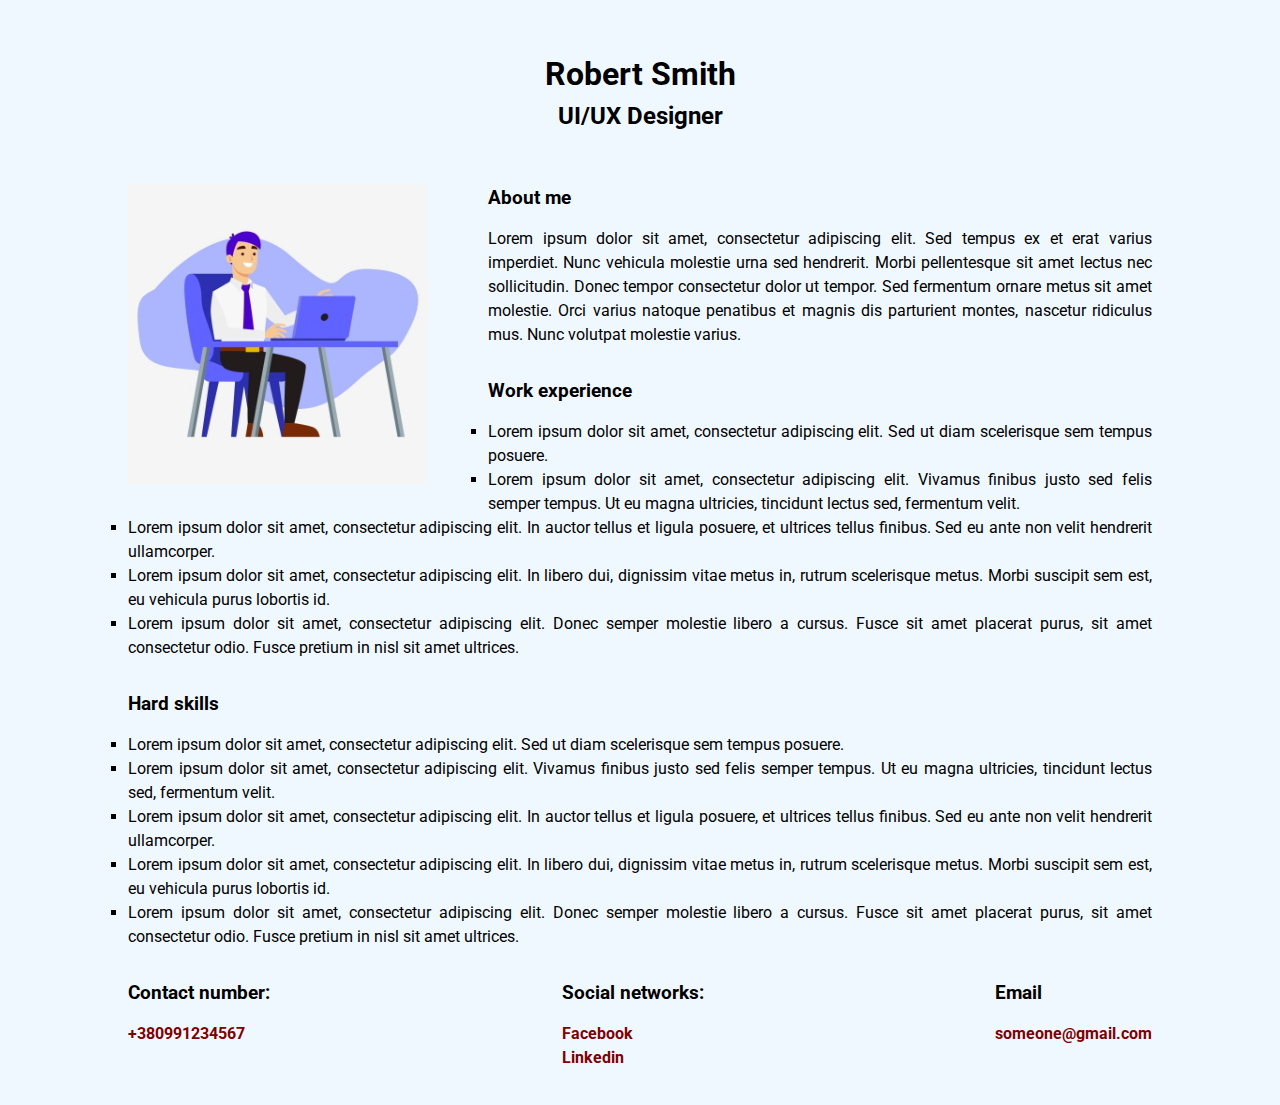
<file: dz_1/index.html>
<!DOCTYPE html>
<html lang="en">
<head>
    <meta charset="UTF-8">
    <title>Resume</title>
    <link href="https://fonts.googleapis.com/css2?family=Roboto:wght@400;500;700;900&display=swap" rel="stylesheet">
    <link href="css/style.css" rel="stylesheet">
</head>
<body>
    <header>
        <div class="wrapper">
            <div class="title">
                <h1>Robert Smith</h1>
                <h2>UI/UX Designer</h2> 
            </div>                  
        </div>  
    </header>
    <main>
        <div class="wrapper">
            <div class="photo">
                <img src="img/my_photo.jpg" alt="My photo">
            </div>
            <div class="mainContent">
                <section>
                    <h3>About me</h3>
                    <p>
                        Lorem ipsum dolor sit amet, consectetur adipiscing elit. Sed tempus ex et erat varius imperdiet. 
                        Nunc vehicula molestie urna sed hendrerit. Morbi pellentesque sit amet lectus nec sollicitudin. 
                        Donec tempor consectetur dolor ut tempor. Sed fermentum ornare metus sit amet molestie. 
                        Orci varius natoque penatibus et magnis dis parturient montes, nascetur ridiculus mus. 
                        Nunc volutpat molestie varius.
                    </p>
                </section>
                <section>
                    <h3>Work experience</h3>                    
                    <ul>
                        <li>
                            Lorem ipsum dolor sit amet, consectetur adipiscing elit. 
                            Sed ut diam scelerisque sem tempus posuere. 
                        </li>
                        <li>
                            Lorem ipsum dolor sit amet, consectetur adipiscing elit. 
                            Vivamus finibus justo sed felis semper tempus. Ut eu magna ultricies, 
                            tincidunt lectus sed, fermentum velit.
                        </li>
                        <li>
                            Lorem ipsum dolor sit amet, consectetur adipiscing elit. 
                            In auctor tellus et ligula posuere, et ultrices tellus finibus. 
                            Sed eu ante non velit hendrerit ullamcorper.      
                        </li>
                        <li>
                            Lorem ipsum dolor sit amet, consectetur adipiscing elit. 
                            In libero dui, dignissim vitae metus in, rutrum scelerisque metus. 
                            Morbi suscipit sem est, eu vehicula purus lobortis id. 
                        </li>
                        <li>
                            Lorem ipsum dolor sit amet, consectetur adipiscing elit. 
                            Donec semper molestie libero a cursus. Fusce sit amet placerat purus, 
                            sit amet consectetur odio. Fusce pretium in nisl sit amet ultrices. 
                        </li>
                    </ul>
                </section>
                <section>
                    <h3>Hard skills</h3>
                    <ul>
                        <li>
                            Lorem ipsum dolor sit amet, consectetur adipiscing elit. 
                            Sed ut diam scelerisque sem tempus posuere. 
                        </li>
                        <li>
                            Lorem ipsum dolor sit amet, consectetur adipiscing elit. 
                            Vivamus finibus justo sed felis semper tempus. Ut eu magna ultricies, 
                            tincidunt lectus sed, fermentum velit.
                        </li>
                        <li>
                            Lorem ipsum dolor sit amet, consectetur adipiscing elit. 
                            In auctor tellus et ligula posuere, et ultrices tellus finibus. 
                            Sed eu ante non velit hendrerit ullamcorper.      
                        </li>
                        <li>
                            Lorem ipsum dolor sit amet, consectetur adipiscing elit. 
                            In libero dui, dignissim vitae metus in, rutrum scelerisque metus. 
                            Morbi suscipit sem est, eu vehicula purus lobortis id. 
                        </li>
                        <li>
                            Lorem ipsum dolor sit amet, consectetur adipiscing elit. 
                            Donec semper molestie libero a cursus. Fusce sit amet placerat purus, 
                            sit amet consectetur odio. Fusce pretium in nisl sit amet ultrices. 
                        </li>
                    </ul>       
                </section>               
            </div>
        </div>
    </main>
    <footer>
        <div class="wrapper">
            <div class="contacts">
                <div>
                    <h3>Contact number:</h3>
                    <a href="tel:+380991234567">+380991234567</a>               
                </div>
                <div>
                    <h3>Social networks:</h3>
                    <div>
                        <a href="https://www.facebook.com/">Facebook</a>
                    </div>    
                    <div>
                        <a href="https://www.linkedin.com/">Linkedin</a>    
                    </div>                                     
                </div>
                <div>
                    <h3>Email</h3>
                    <a href="mailto:someone@gmail.com">someone@gmail.com</a>
                </div>
            </div>          
        </div>
    </footer>    
</body>
</html>
</file>
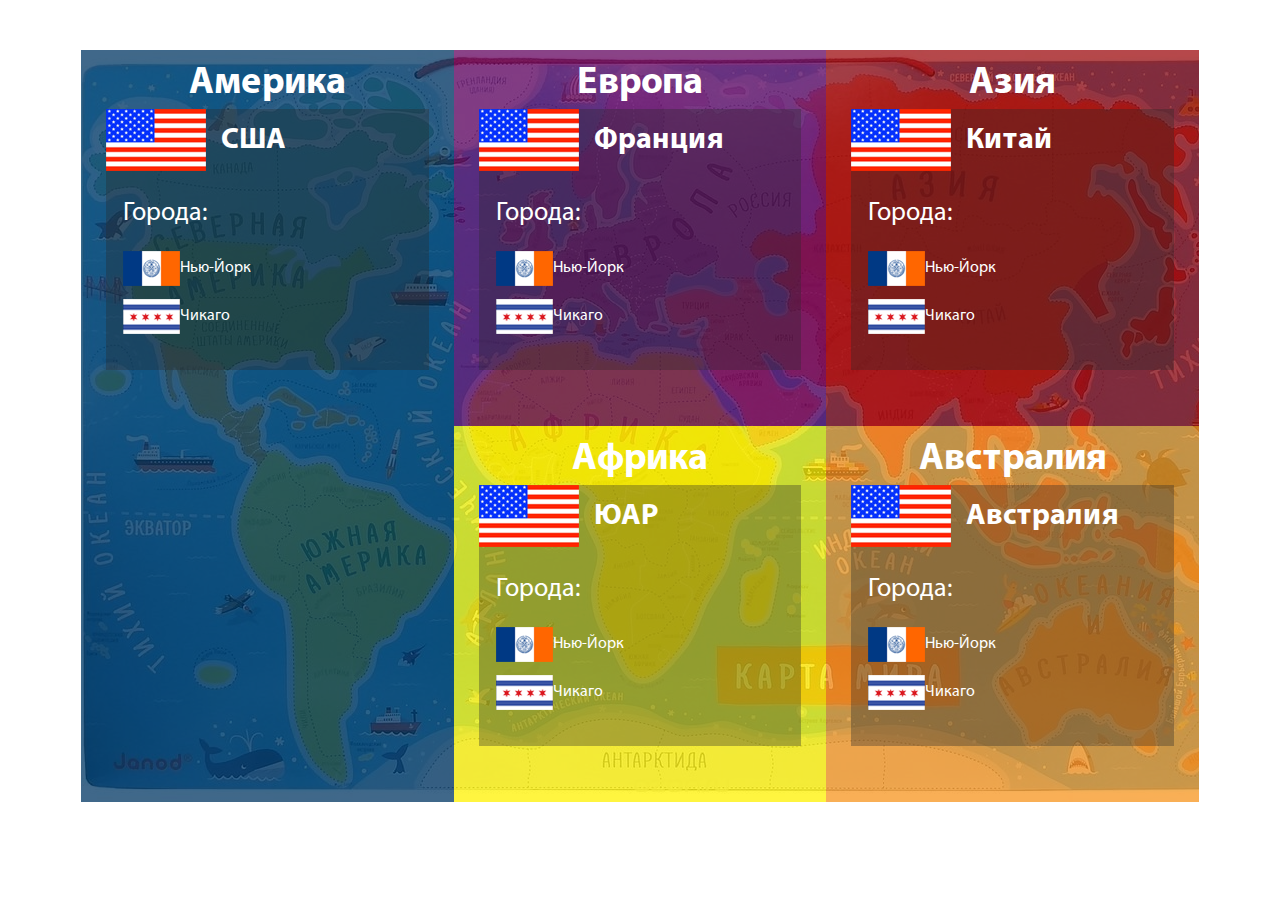
<file: dz_4/index.html>
<!DOCTYPE html>
<html lang="ru">
<head>
    <meta charset="UTF-8">
    <meta http-equiv="X-UA-Compatible" content="IE=edge">
    <meta name="viewport" content="width=device-width, initial-scale=1.0">
    <title>World map</title>
    <link rel="stylesheet" href="fomts/fonts.css">
    <link rel="stylesheet" href="css/style.css">
</head>
<body>
    <div class="wrapper">
        <div class="map-block">
            <div class="continent continent--blue continent-box">
                <h2 class="continent__name title">Америка</h2>
                <div class="country">
                    <div class="country__infobox">
                        <div class="country__flag">
                            <img src="img/flag.png" alt="flag">
                        </div>                            
                        <p class="country__name title">США</p>
                    </div>
                    <div class="cities">
                        <p class="cities__title">Города:</p>
                        <div class="cities__holder">
                            <div class="city city-box">
                                <div class="city__flag">
                                    <img src="img/city_flag_NY.png" alt="flag">
                                </div>
                                <p class="city__name">Нью-Йорк</p>                                
                            </div>
                            <div class="city city-box">
                                <div class="city__flag">
                                    <img src="img/city_flag_CH.png" alt="flag">
                                </div>
                                <p class="city__name">Чикаго</p>
                            </div>
                        </div>
                    </div>    
                </div>
            </div>
            <div class="continent continent--purple continent-box">
                <h2 class="continent__name title">Европа</h2>
                <div class="country">
                    <div class="country__infobox">
                        <div class="country__flag">
                            <img src="img/flag.png" alt="flag">
                        </div>                            
                        <p class="country__name title">Франция</p>
                    </div>
                    <div class="cities">
                        <p class="cities__title">Города:</p>
                        <div class="cities__holder">
                            <div class="city city-box">
                                <div class="city__flag">
                                    <img src="img/city_flag_NY.png" alt="flag">
                                </div>
                                <p class="city__name">Нью-Йорк</p>                                
                            </div>
                            <div class="city city-box">
                                <div class="city__flag">
                                    <img src="img/city_flag_CH.png" alt="flag">
                                </div>
                                <p class="city__name">Чикаго</p>
                            </div>
                        </div>
                    </div>    
                </div>
            </div>
            <div class="continent continent--red continent-box">
                <h2 class="continent__name title">Азия</h2>
                <div class="country">
                    <div class="country__infobox">
                        <div class="country__flag">
                            <img src="img/flag.png" alt="flag">
                        </div>                            
                        <p class="country__name title">Китай</p>
                    </div>
                    <div class="cities">
                        <p class="cities__title">Города:</p>
                        <div class="cities__holder">
                            <div class="city city-box">
                                <div class="city__flag">
                                    <img src="img/city_flag_NY.png" alt="flag">
                                </div>
                                <p class="city__name">Нью-Йорк</p>                                
                            </div>
                            <div class="city city-box">
                                <div class="city__flag">
                                    <img src="img/city_flag_CH.png" alt="flag">
                                </div>
                                <p class="city__name">Чикаго</p>
                            </div>
                        </div>
                    </div>    
                </div>
            </div>
            <div class="continent continent--yellow continent-box">
                <h2 class="continent__name title">Африка</h2>
                <div class="country">
                    <div class="country__infobox">
                        <div class="country__flag">
                            <img src="img/flag.png" alt="flag">
                        </div>                            
                        <p class="country__name title">ЮАР</p>
                    </div>
                    <div class="cities">
                        <p class="cities__title">Города:</p>
                        <div class="cities__holder">
                            <div class="city city-box">
                                <div class="city__flag">
                                    <img src="img/city_flag_NY.png" alt="flag">
                                </div>
                                <p class="city__name">Нью-Йорк</p>                                
                            </div>
                            <div class="city city-box">
                                <div class="city__flag">
                                    <img src="img/city_flag_CH.png" alt="flag">
                                </div>
                                <p class="city__name">Чикаго</p>
                            </div>
                        </div>
                    </div>    
                </div>
            </div> 
            <div class="continent continent--orange continent-box">
                <h2 class="continent__name title">Австралия</h2>
                <div class="country">
                    <div class="country__infobox">
                        <div class="country__flag">
                            <img src="img/flag.png" alt="flag">
                        </div>                            
                        <p class="country__name title">Австралия</p>
                    </div>
                    <div class="cities">
                        <p class="cities__title">Города:</p>
                        <div class="cities__holder">
                            <div class="city city-box">
                                <div class="city__flag">
                                    <img src="img/city_flag_NY.png" alt="flag">
                                </div>
                                <p class="city__name">Нью-Йорк</p>                                
                            </div>
                            <div class="city city-box">
                                <div class="city__flag">
                                    <img src="img/city_flag_CH.png" alt="flag">
                                </div>
                                <p class="city__name">Чикаго</p>
                            </div>
                        </div>
                    </div>    
                </div>
            </div>                   
        </div>
    </div>
</body>
</html>
</file>
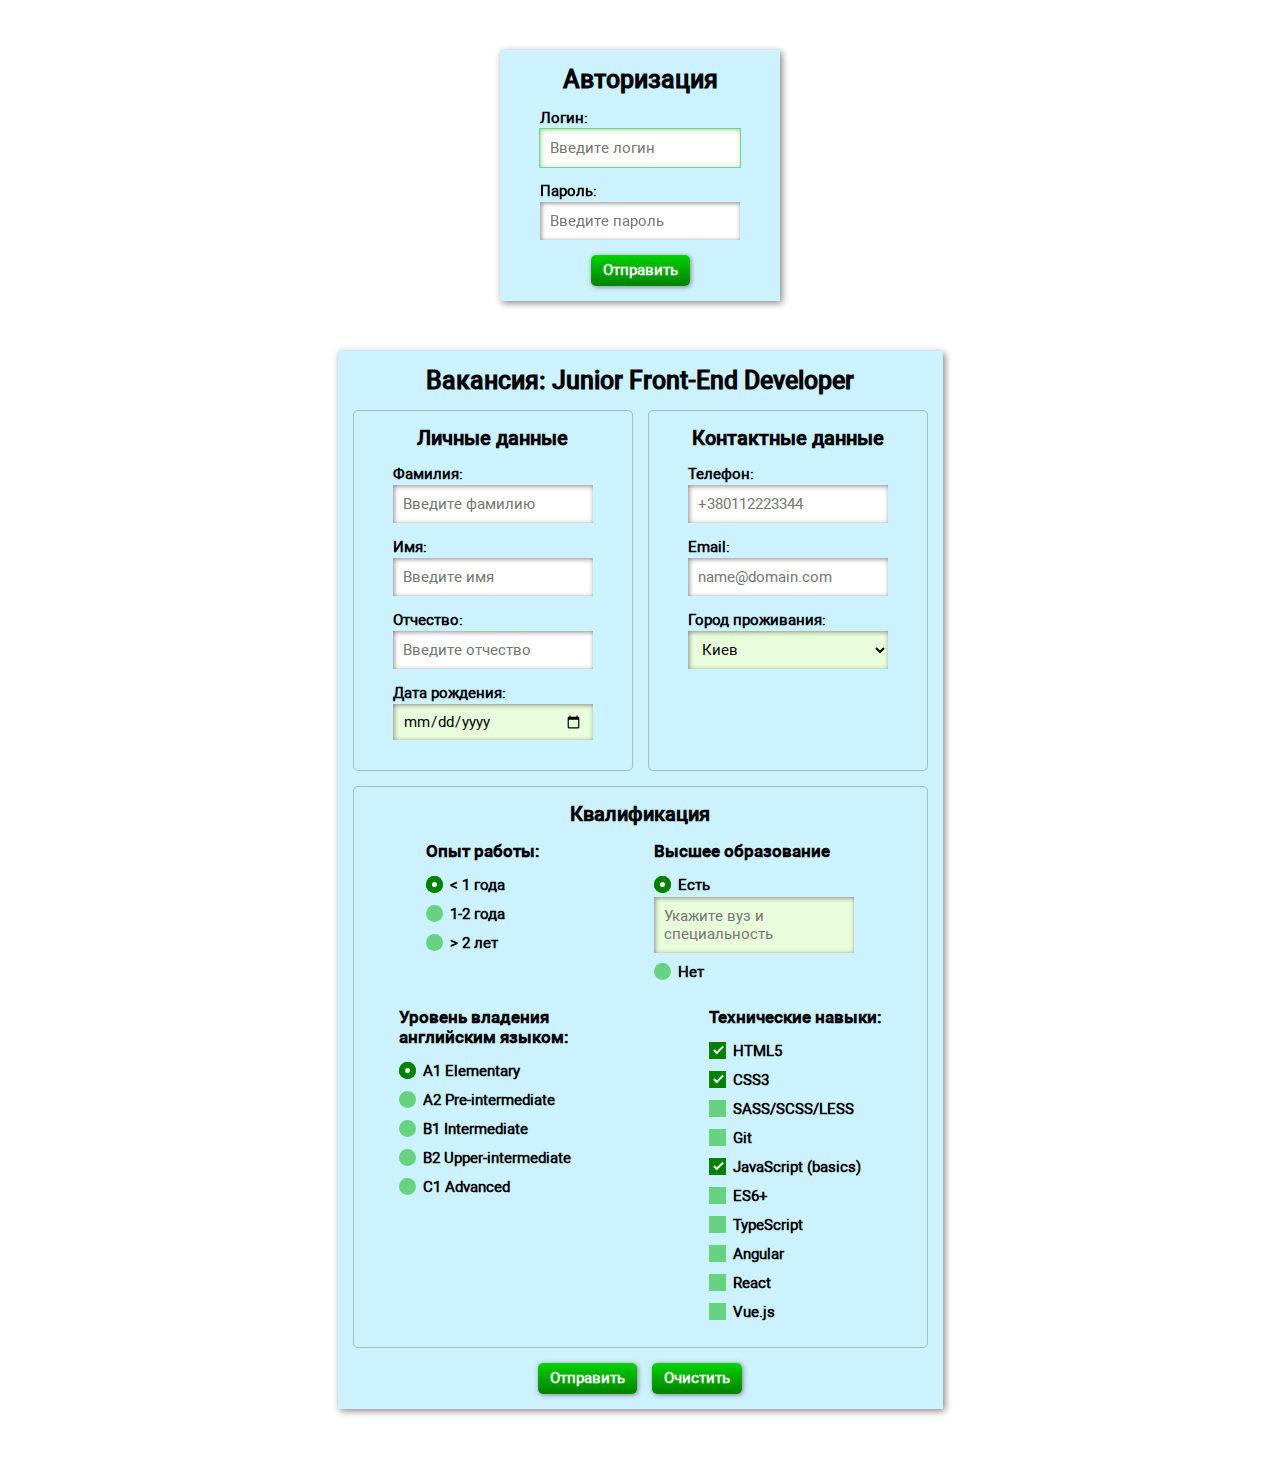
<file: dz_7/index.html>
<!DOCTYPE html>
<html lang="ru">

<head>
    <meta charset="UTF-8">
    <meta http-equiv="X-UA-Compatible" content="IE=edge">
    <meta name="viewport" content="width=device-width, initial-scale=1.0">
    <title>Form</title>
    <link rel="stylesheet" href="css/style.css">
</head>

<body>
    <div class="wrapper">
        <form class="form form--auth" action="#" method="POST">
            <h2 class="form__title form__title--big">Авторизация</h2>
            <div class="form__input">
                <label class="input-text">
                    <span class="input-text__name">Логин:</span>
                    <input class="input-text__data" type="text" name="login" placeholder="Введите логин" 
                        minlength="4" maxlength="10" autofocus required>
                </label>
            </div>
            <div class="form__input">
                <label class="input-text">
                    <span class="input-text__name">Пароль:</span>
                    <input class="input-text__data" type="password" name="user_pass" placeholder="Введите пароль"
                        minlength="6" maxlength="15" required>
                </label>
            </div>
            <div class="form__button">
                <button class="btn" type="submit">Отправить</button>
            </div>
        </form>
        <form class="form form--vacancy" action="#" method="POST">
            <h2 class="form__title form__title--big">Вакансия: Junior Front-End Developer</h2>
            <div class="form__wrapper">
                <fieldset class="form__container">
                    <h3 class="form__title form__title--med">Личные данные</h3>
                    <div class="form__input">
                        <label class="input-text">
                            <span class="input-text__name">Фамилия:</span>
                            <input class="input-text__data" type="text" name="surname" placeholder="Введите фамилию"
                                minlength="2" maxlength="20" required>
                        </label>
                    </div>
                    <div class="form__input">
                        <label class="input-text">
                            <span class="input-text__name">Имя:</span>
                            <input class="input-text__data" type="text" name="name" placeholder="Введите имя"
                                minlength="2" maxlength="20" required>
                        </label>
                    </div>
                    <div class="form__input">
                        <label class="input-text">
                            <span class="input-text__name">Отчество:</span>
                            <input class="input-text__data" type="text" name="patronymic" placeholder="Введите отчество"
                                minlength="2" maxlength="20" required>
                        </label>
                    </div>
                    <div class="form__input">
                        <label class="input-text">
                            <span class="input-text__name">Дата рождения:</span>
                            <input class="input-text__data input-text__data--date" type="date" name="date_birth">
                        </label>
                    </div>
                </fieldset>
                <fieldset class="form__container">
                    <h3 class="form__title form__title--med">Контактные данные</h3>
                    <div class="form__input">
                        <label class="input-text">
                            <span class="input-text__name">Телефон:</span>
                            <input class="input-text__data" type="tel" name="phone" placeholder="+380112223344" required>
                        </label>
                    </div>
                    <div class="form__input">
                        <label class="input-text">
                            <span class="input-text__name">Email:</span>
                            <input class="input-text__data" type="email" name="email" placeholder="name@domain.com"
                                required>
                        </label>
                    </div>
                    <div class="form__input">
                        <label class="input-text">
                            <span class="input-text__name">Город проживания:</span>
                            <select class="input-text__data input-text__data--select" name="city" required>
                                <option value="dnipro">Днепр</option>
                                <option value="kyiv" selected>Киев</option>
                                <option value="lviv">Львов</option>
                                <option value="odesa">Одесса</option>
                                <option value="poltava">Полтава</option>
                                <option value="kharkiv">Харьков</option>
                            </select>
                        </label>
                    </div>
                </fieldset>
                <fieldset class="form__container form__container--bottom">
                    <h3 class="form__title form__title--med">Квалификация</h3>
                    <section class="form__section">
                        <h4 class="form__title form__title--small">Опыт работы:</h4>
                        <label class="input-flag">
                            <input class="input-flag__choice" type="radio" name="exp" value="less_one" checked>
                            <span class="input-flag__checkmark input-flag__checkmark--radio"></span>
                            <span class="input-flag__name">< 1 года</span>
                        </label>
                        <label class="input-flag">
                            <input class="input-flag__choice" type="radio" name="exp" value="one_two">
                            <span class="input-flag__checkmark input-flag__checkmark--radio"></span>
                            <span class="input-flag__name">1-2 года</span>
                        </label>
                        <label class="input-flag">
                            <input class="input-flag__choice" type="radio" name="exp" value="more_two">
                            <span class="input-flag__checkmark input-flag__checkmark--radio"></span>
                            <span class="input-flag__name">> 2 лет</span>
                        </label>
                    </section>
                    <section class="form__section">
                        <h4 class="form__title form__title--small">Высшее образование</h4>
                        <div class="form__descript">
                            <label class="input-flag">
                                <input class="input-flag__choice" type="radio" name="educ" value="yes" checked>
                                <span class="input-flag__checkmark input-flag__checkmark--radio"></span>
                                <span class="input-flag__name">Есть</span>
                            </label>
                            <label class="input-text">
                                <textarea class="input-text__data input-text__data--txtarea" name="educ_descript" 
                                    placeholder="Укажите вуз и специальность" minlength="10" maxlength="200"></textarea>
                            </label>                            
                        </div>
                        <label class="input-flag">
                            <input class="input-flag__choice" type="radio" name="educ" value="no">
                            <span class="input-flag__checkmark input-flag__checkmark--radio"></span>
                            <span class="input-flag__name">Нет</span>
                        </label>
                    </section>
                    <section class="form__section">
                        <h4 class="form__title form__title--small">Уровень владения английским языком:</h4>
                        <label class="input-flag">
                            <input class="input-flag__choice" type="radio" name="eng" value="elem" checked>
                            <span class="input-flag__checkmark input-flag__checkmark--radio"></span>
                            <span class="input-flag__name">A1 Elementary</span>
                        </label>
                        <label class="input-flag">
                            <input class="input-flag__choice" type="radio" name="eng" value="pre-int">
                            <span class="input-flag__checkmark input-flag__checkmark--radio"></span>
                            <span class="input-flag__name">A2 Pre-intermediate</span>
                        </label>
                        <label class="input-flag">
                            <input class="input-flag__choice" type="radio" name="eng" value="int">
                            <span class="input-flag__checkmark input-flag__checkmark--radio"></span>
                            <span class="input-flag__name">B1 Intermediate</span>
                        </label>
                        <label class="input-flag">
                            <input class="input-flag__choice" type="radio" name="eng" value="upp-int">
                            <span class="input-flag__checkmark input-flag__checkmark--radio"></span>
                            <span class="input-flag__name">B2 Upper-intermediate</span>
                        </label>
                        <label class="input-flag">
                            <input class="input-flag__choice" type="radio" name="eng" value="adv">
                            <span class="input-flag__checkmark input-flag__checkmark--radio"></span>
                            <span class="input-flag__name">C1 Advanced</span>
                        </label>
                    </section>
                    <section class="form__section">
                        <h4 class="form__title form__title--small">Технические навыки:</h4>
                        <label class="input-flag">
                            <input class="input-flag__choice" type="checkbox" name="technologies" value="html" checked>
                            <span class="input-flag__checkmark input-flag__checkmark--checkbox"></span>
                            <span class="input-flag__name">HTML5</span>
                        </label>
                        <label class="input-flag">
                            <input class="input-flag__choice" type="checkbox" name="technologies" value="css" checked>
                            <span class="input-flag__checkmark input-flag__checkmark--checkbox"></span>
                            <span class="input-flag__name">CSS3</span>
                        </label>
                        <label class="input-flag">
                            <input class="input-flag__choice" type="checkbox" name="technologies" value="sass">
                            <span class="input-flag__checkmark input-flag__checkmark--checkbox"></span>
                            <span class="input-flag__name">SASS/SCSS/LESS</span>
                        </label>
                        <label class="input-flag">
                            <input class="input-flag__choice" type="checkbox" name="technologies" value="git">
                            <span class="input-flag__checkmark input-flag__checkmark--checkbox"></span>
                            <span class="input-flag__name">Git</span>
                        </label>
                        <label class="input-flag">
                            <input class="input-flag__choice" type="checkbox" name="technologies" value="js" checked>
                            <span class="input-flag__checkmark input-flag__checkmark--checkbox"></span>
                            <span class="input-flag__name">JavaScript (basics)</span>
                        </label>
                        <label class="input-flag">
                            <input class="input-flag__choice" type="checkbox" name="technologies" value="es">
                            <span class="input-flag__checkmark input-flag__checkmark--checkbox"></span>
                            <span class="input-flag__name">ES6+</span>
                        </label>
                        <label class="input-flag">
                            <input class="input-flag__choice" type="checkbox" name="technologies" value="ts">
                            <span class="input-flag__checkmark input-flag__checkmark--checkbox"></span>
                            <span class="input-flag__name">TypeScript</span>
                        </label>
                        <label class="input-flag">
                            <input class="input-flag__choice" type="checkbox" name="technologies" value="angular">
                            <span class="input-flag__checkmark input-flag__checkmark--checkbox"></span>
                            <span class="input-flag__name">Angular</span>
                        </label>
                        <label class="input-flag">
                            <input class="input-flag__choice" type="checkbox" name="technologies" value="react">
                            <span class="input-flag__checkmark input-flag__checkmark--checkbox"></span>
                            <span class="input-flag__name">React</span>
                        </label>
                        <label class="input-flag">
                            <input class="input-flag__choice" type="checkbox" name="technologies" value="vue">
                            <span class="input-flag__checkmark input-flag__checkmark--checkbox"></span>
                            <span class="input-flag__name">Vue.js</span>
                        </label>
                    </section>                    
                </fieldset>
            </div>
            <div class="form__button">
                <button class="btn btn--left" type="submit">Отправить</button>
                <button class="btn" type="reset">Очистить</button>
            </div>
        </form>
    </div>
</body>

</html>
</file>
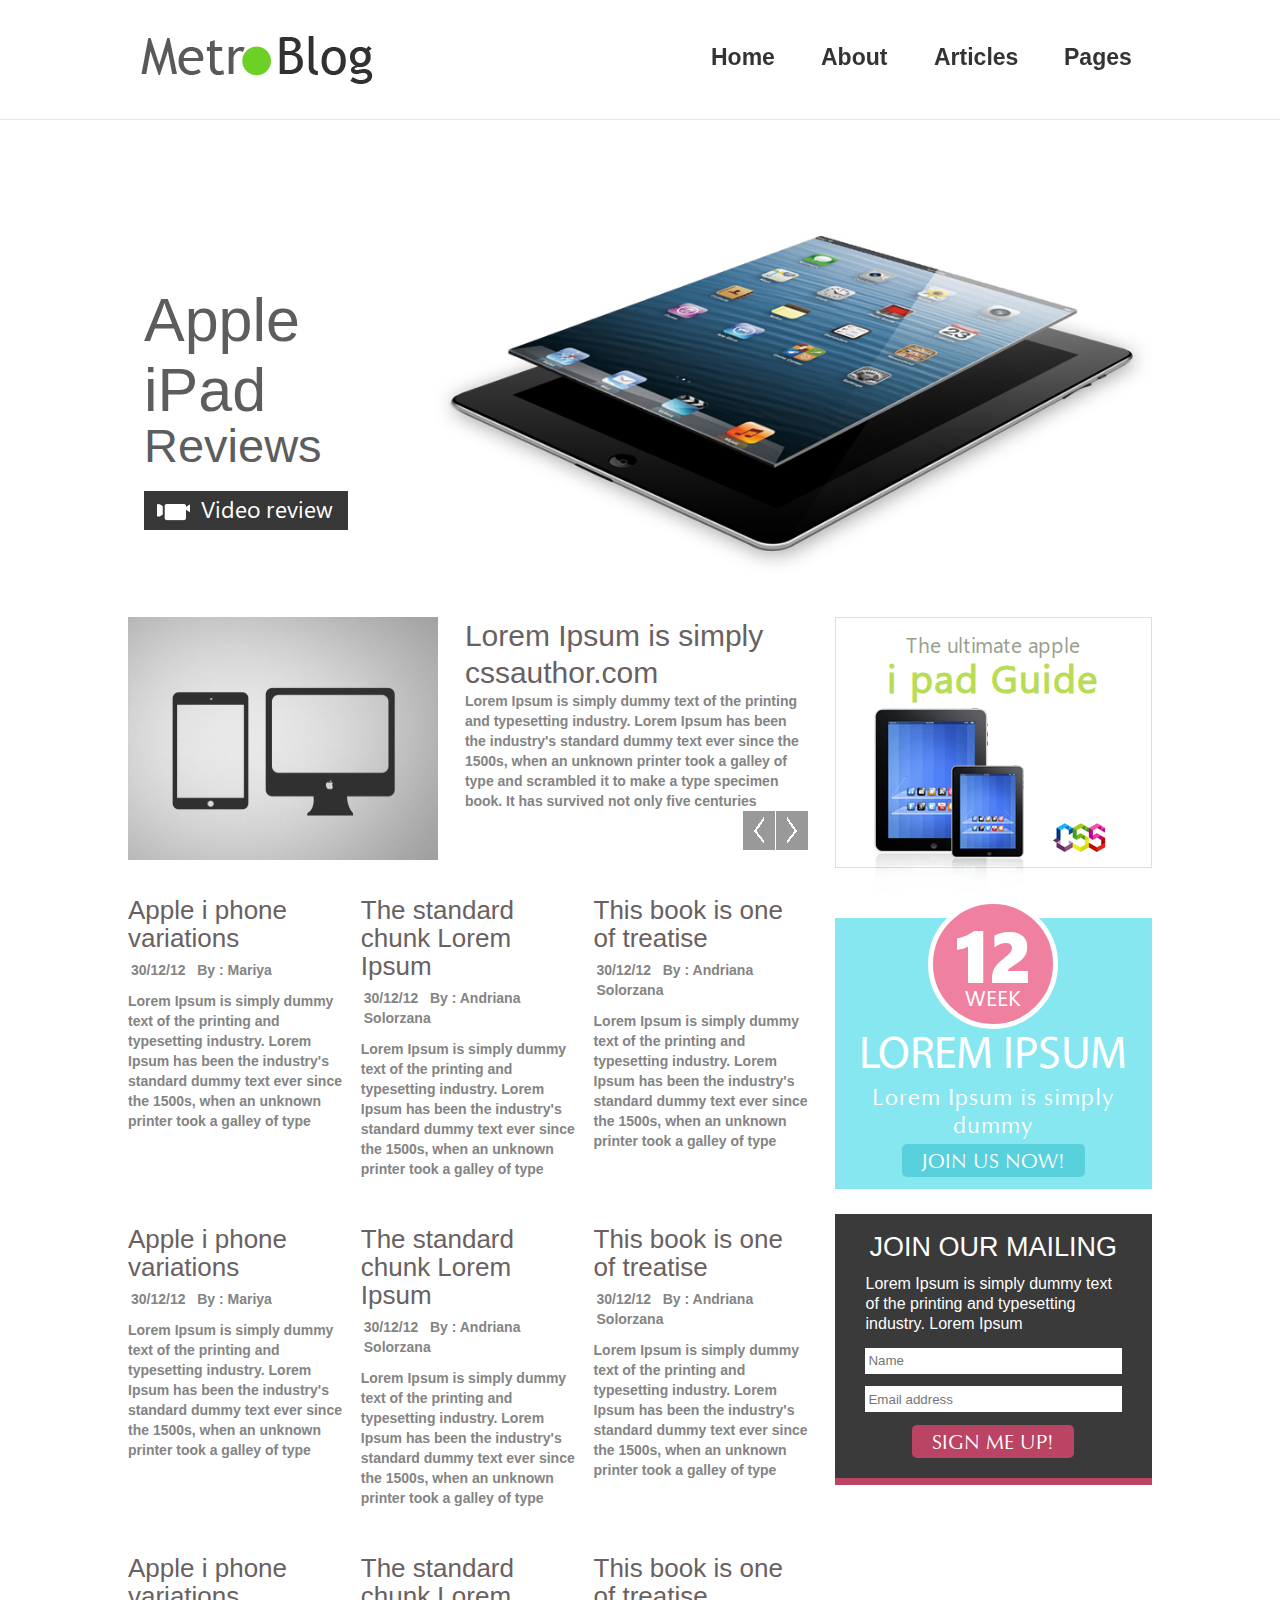
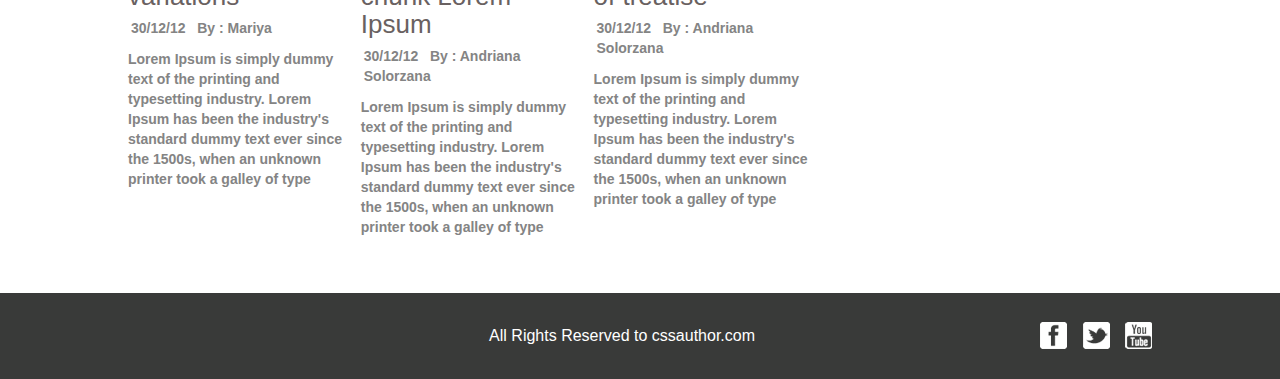
<file: metro_blog/index.html>
<!DOCTYPE html>
<html lang="en">
<head>
    <meta charset="UTF-8">
    <meta http-equiv="X-UA-Compatible" content="IE=edge">
    <meta name="viewport" content="width=device-width, initial-scale=1.0">
    <title>Metro Blog</title>
    <link rel="stylesheet" href="css/fonts.css">
    <link rel="stylesheet" href="css/style.css">
</head>
<body>
    <header class="pageHeader">
        <div class="wrapper">
            <div class="headerBlock">
                <div class="logo">
                    <a href="#"><img src="img/logo.png" alt="logo"></a>
                </div>
                <nav class="menu">
                    <ul>
                        <li class="menu__item">
                            <a href="#">Home</a>
                        </li>
                        <li class="menu__item">
                            <a href="#">About</a>
                        </li>
                        <li class="menu__item">
                            <a href="#">Articles</a>
                        </li>
                        <li class="menu__item">
                            <a href="#">Pages</a>
                        </li>
                    </ul>
                </nav>
            </div>    
        </div>
    </header>
    <main class="pageMain">
        <div class="wrapper">
            <div class="bannerBlock">
                <div class="bannerTextContent">
                    <h2 class="bannerTextContent__title">Apple iPad</h2>
                    <div class="bannerTextContent__link">
                        <a href="#">Reviews</a>
                    </div>                                      
                    <div class="bannerTextContent__userAction">
                        <div class="userAction__icon">
                            <img src="img/icon_videocam.png" alt="icon videocam">
                        </div>
                        <p class="userAction__text">Video review</p>
                    </div>
                </div>
                <div class="bannerImageContent">
                    <img src="img/bunner_ipad.jpg" alt="main banner">
                </div>
            </div>
            <div class="contentBlock">
                <div class="articles">
                    <article class="mainArticle">
                        <div class="articleBanner">
                            <div class="articleBanner__wrapper">
                                <div class="articleBanner__background">
                                    <img src="img/main_article_background.jpg" alt="main article background">
                                </div>
                                <div class="articleBanner__iPadIcon">
                                    <img src="img/icon_iPad.png" alt="icon iPad">
                                </div>
                                <div class="articleBanner__iMacIcon">
                                    <img src="img/icon_iMac.png" alt="icon iMac">
                                </div>
                            </div>
                        </div>                          
                        <div class="articleContent">
                            <h2 class="articleContent__title">Lorem Ipsum is simply <a href="#">cssauthor.com</a></h2>
                            <p class="articleContent__text">
                                Lorem Ipsum is simply dummy text of the printing and 
                                typesetting industry. Lorem Ipsum has been the industry's 
                                standard dummy text ever since the 1500s, when an unknown 
                                printer took a galley of type and scrambled it to make 
                                a type specimen book. It has survived not only five centuries
                            </p>
                            <div class="switch">
                                <div class="switch__arrow switch__arrow-left">
                                    <img src="img/arrow_left.png" alt="left arrow">
                                </div>
                                <div class="switch__arrow switch__arrow-right">
                                    <img src="img/arrow_right.png" alt="right arrow">
                                </div>
                            </div>
                        </div>
                    </article>
                    <div class="allArticles">
                        <article class="article">
                            <h2 class="article_title">Apple i phone variations</h2>
                            <p class="article__meta">30/12/12 &nbsp; By : Mariya</p>
                            <p class="article__text">
                                Lorem Ipsum is simply dummy text of the printing and typesetting 
                                industry. Lorem Ipsum has been the industry's standard dummy text 
                                ever since the 1500s, when an unknown printer took a galley of type
                            </p>
                        </article>
                        <article class="article">
                            <h2 class="article_title">The standard chunk Lorem Ipsum</h2>
                            <p class="article__meta">30/12/12 &nbsp; By : Andriana Solorzana</p>
                            <p class="article__text">
                                Lorem Ipsum is simply dummy text of the printing and typesetting 
                                industry. Lorem Ipsum has been the industry's standard dummy text 
                                ever since the 1500s, when an unknown printer took a galley of type
                            </p>
                        </article>
                        <article class="article">
                            <h2 class="article_title">This book is one of treatise</h2>
                            <p class="article__meta">30/12/12 &nbsp; By : Andriana Solorzana</p>
                            <p class="article__text">
                                Lorem Ipsum is simply dummy text of the printing and typesetting 
                                industry. Lorem Ipsum has been the industry's standard dummy text 
                                ever since the 1500s, when an unknown printer took a galley of type
                            </p>
                        </article>
                        <article class="article">
                            <h2 class="article_title">Apple i phone variations</h2>
                            <p class="article__meta">30/12/12 &nbsp; By : Mariya</p>
                            <p class="article__text">
                                Lorem Ipsum is simply dummy text of the printing and typesetting 
                                industry. Lorem Ipsum has been the industry's standard dummy text 
                                ever since the 1500s, when an unknown printer took a galley of type
                            </p>
                        </article>
                        <article class="article">
                            <h2 class="article_title">The standard chunk Lorem Ipsum</h2>
                            <p class="article__meta">30/12/12 &nbsp; By : Andriana Solorzana</p>
                            <p class="article__text">
                                Lorem Ipsum is simply dummy text of the printing and typesetting 
                                industry. Lorem Ipsum has been the industry's standard dummy text 
                                ever since the 1500s, when an unknown printer took a galley of type
                            </p>
                        </article>
                        <article class="article">
                            <h2 class="article_title">This book is one of treatise</h2>
                            <p class="article__meta">30/12/12 &nbsp; By : Andriana Solorzana</p>
                            <p class="article__text">
                                Lorem Ipsum is simply dummy text of the printing and typesetting 
                                industry. Lorem Ipsum has been the industry's standard dummy text 
                                ever since the 1500s, when an unknown printer took a galley of type
                            </p>
                        </article>
                        <article class="article">
                            <h2 class="article_title">Apple i phone variations</h2>
                            <p class="article__meta">30/12/12 &nbsp; By : Mariya</p>
                            <p class="article__text">
                                Lorem Ipsum is simply dummy text of the printing and typesetting 
                                industry. Lorem Ipsum has been the industry's standard dummy text 
                                ever since the 1500s, when an unknown printer took a galley of type
                            </p>
                        </article>
                        <article class="article">
                            <h2 class="article_title">The standard chunk Lorem Ipsum</h2>
                            <p class="article__meta">30/12/12 &nbsp; By : Andriana Solorzana</p>
                            <p class="article__text">
                                Lorem Ipsum is simply dummy text of the printing and typesetting 
                                industry. Lorem Ipsum has been the industry's standard dummy text 
                                ever since the 1500s, when an unknown printer took a galley of type
                            </p>
                        </article>
                        <article class="article">
                            <h2 class="article_title">This book is one of treatise</h2>
                            <p class="article__meta">30/12/12 &nbsp; By : Andriana Solorzana</p>
                            <p class="article__text">
                                Lorem Ipsum is simply dummy text of the printing and typesetting 
                                industry. Lorem Ipsum has been the industry's standard dummy text 
                                ever since the 1500s, when an unknown printer took a galley of type
                            </p>
                        </article>
                    </div>
                </div>
                <aside class="sidebar">
                    <div class="topSidebar">
                        <div class="topSidebarTxt">
                            <h2 class="topSidebarTxt__topRow">The ultimate apple</h2>
                            <p class="topSidebarTxt__bottomRow"><a href="#">i pad Guide</a></p>
                        </div>
                        <div class="topSidebarImgs">
                            <div class="topSidebarImgs__item topSidebarImgs__item-big">
                                <img src="img/big_iPad.png" alt="big iPad">
                            </div>
                            <div class="topSidebarImgs__item topSidebarImgs__item-small">
                                <img src="img/small_iPad.png" alt="small iPad">
                            </div>
                            <div class="topSidebarImgs__item topSidebarImgs__item-css">
                                <img src="img/icon_css.png" alt="icon css">
                            </div>   
                        </div>
                    </div>
                    <div class="midSidebar">
                        <div class="round">
                            <p class="round__top">12</p>
                            <p class="round__bottom">WEEK</p>
                        </div>
                        <h2 class="midSidebar__title">LOREM IPSUM</h2>
                        <p class="midSidebar__subtitle">Lorem Ipsum is simply<br>dummy</p>
                        <form class="form">                                
                            <input class="form__button form__button-blue" type="submit" value="JOIN US NOW!">
                        </form>
                    </div>
                    <div class="bottomSidebar">
                        <h2 class="bottomSidebar__title">JOIN OUR MAILING</h2>
                        <p class="bottomSidebar__subtitle">
                            Lorem Ipsum is simply dummy text of the printing and typesetting industry. Lorem Ipsum
                        </p>
                        <form class="form form-transmit">
                            <input class="form__input" type="text" placeholder=" Name">
                            <input class="form__input" type="email" placeholder=" Email address">                                                    
                            <input class="form__button form__button-red" type="submit" value="SIGN ME UP!">                          
                        </form>
                    </div>
                </aside>
            </div>
        </div>
    </main>
    <footer class="pageFooter">
        <div class="wrapper">
            <div class="footerBlock">
                <p class="copyright">
                    All Rights Reserved to <a href="#">cssauthor.com</a>
                </p>    
                <ul class="socialIcons">
                    <li class="socialIcons__item socialIcons__item-facebookColor">
                        <a href="#"><img src="img/facebook.png" alt="facebook" height="27px" width="27px"></a>
                    </li>
                    <li class="socialIcons__item socialIcons__item-twitterColor">
                        <a href="#"><img src="img/twitter.png" alt="twitter"></a>
                    </li>
                    <li class="socialIcons__item socialIcons__item-youTubeColor">
                        <a href="#"><img src="img/youtube.png" alt="youtube"></a>
                    </li>
                </ul>    
            </div>                 
        </div>
    </footer>
</body>
</html>
</file>
<file: dz_1/css/style.css>
* {
    padding: 0;
    margin: 0;
    box-sizing: border-box;
}

body {
    font-family: 'Roboto', sans-serif;
    background-color: aliceblue;
    line-height: 1.5;
}

li {
    list-style: square;
    padding: 0;
    margin: 0;
}

a {
    cursor: pointer;
    text-decoration: none;
    color: maroon;
    font-weight: 700;
}

img {
    width: 300px;
    height: auto;
}

section {
    margin-bottom: 30px;
    text-align: justify;
}

h3 {
    margin-bottom: 15px;
}

.wrapper {
    margin: 0 auto;
    max-width: 1024px;
}

.title {
    text-align: center;
    margin-top: 50px;
    margin-bottom: 50px;
}

.photo {
    float: left;
    margin-right: 60px;
    margin-bottom: 20px;
}

.contacts {
    display: flex;
    justify-content: space-between;
    margin-bottom: 35px;
}
</file>
<file: dz_4/fomts/fonts.css>
@font-face {
    font-family: 'Myriad Pro Regular';
    src: url('../fomts/Myriad_Pro_Regular.woff') format('woff'),
    url('../fomts/Myriad_Pro_Regular.ttf') format('truetype');
    font-weight: normal;
    font-style: normal;
}

@font-face {
    font-family: 'Myriad Pro Bold';
    src: url('../fomts/Myriad_Pro_Bold.woff') format('woff'),
    url('../fomts/Myriad_Pro-Bold.ttf') format('truetype');
    font-weight: normal;
    font-style: normal;
}
</file>
<file: dz_4/css/style.css>
* {
  margin: 0;
  padding: 0;
  -webkit-box-sizing: border-box;
          box-sizing: border-box;
}

body {
  font-family: "Myriad Pro Regular", sans-serif;
  font-weight: 400;
  color: #ffffff;
}

img {
  display: block;
  width: 100%;
  height: auto;
}

.wrapper {
  max-width: 1118px;
  margin: 50px auto;
}

.title {
  font-family: "Myriad Pro Bold", sans-serif;
}

.continent-box {
  -webkit-flex-basis: 50%;
      -ms-flex-preferred-size: 50%;
          flex-basis: 50%;
  width: 33.33%;
}

.city-box {
  margin-bottom: 13px;
}

.map-block {
  margin: auto;
  width: 100%;
  height: 752px;
  background-image: url("../img/map.jpg");
  -webkit-background-size: auto auto;
          background-size: auto;
  background-repeat: no-repeat;
  display: -webkit-box;
  display: -webkit-flex;
  display: -ms-flexbox;
  display: flex;
  -webkit-flex-wrap: wrap;
      -ms-flex-wrap: wrap;
          flex-wrap: wrap;
  -webkit-box-orient: vertical;
  -webkit-box-direction: normal;
  -webkit-flex-direction: column;
      -ms-flex-direction: column;
          flex-direction: column;
}

.continent {
  padding: 10px 25px 0;
}

.continent--blue {
  background-color: rgba(0, 54, 99, 0.749);
  -webkit-flex-basis: 100%;
      -ms-flex-preferred-size: 100%;
          flex-basis: 100%;
}

.continent--purple {
  background-color: rgba(99, 4, 96, 0.749);
}

.continent--red {
  background-color: rgba(158, 11, 15, 0.749);
  -webkit-box-ordinal-group: 2;
  -webkit-order: 1;
      -ms-flex-order: 1;
          order: 1;
}

.continent--yellow {
  background-color: rgba(255, 242, 0, 0.749);
}

.continent--orange {
  background-color: rgba(247, 148, 29, 0.749);
  -webkit-box-ordinal-group: 2;
  -webkit-order: 1;
      -ms-flex-order: 1;
          order: 1;
}

.continent__name {
  font-size: 38px;
  text-align: center;
  padding-bottom: 2px;
}

.continent .country {
  background-color: rgba(42, 42, 42, 0.341);
}

.continent .country__infobox {
  display: -webkit-box;
  display: -webkit-flex;
  display: -ms-flexbox;
  display: flex;
  -webkit-box-align: center;
  -webkit-align-items: center;
      -ms-flex-align: center;
          align-items: center;
}

.continent .country__name {
  padding-left: 15px;
  font-size: 30px;
}

.continent .country .cities {
  padding: 27px 0 23px 17px;
}

.continent .country .cities__title {
  font-size: 26px;
  margin-bottom: 21px;
}

.continent .country .city {
  display: -webkit-box;
  display: -webkit-flex;
  display: -ms-flexbox;
  display: flex;
  -webkit-box-align: center;
  -webkit-align-items: center;
      -ms-flex-align: center;
          align-items: center;
}

.continent .country .city____name {
  font-size: 20px;
  padding-left: 10px;
}
/*# sourceMappingURL=style.css.map */
</file>
<file: dz_7/css/style.css>
@font-face {
  font-family: 'Roboto Regular';
  src: url("../fonts/Roboto-Regular.woff2") format("woff2"), url("../fonts/Roboto-Regular.woff") format("woff"), url("../fonts/Roboto-Regular.ttf") format("truetype");
  font-weight: 400;
  font-style: normal;
}

@font-face {
  font-family: 'Roboto Medium';
  src: url("../fonts/Roboto-Medium.woff2") format("woff2"), url("../fonts/Roboto-Medium.woff") format("woff"), url("../fonts/Roboto-Medium.ttf") format("truetype");
  font-weight: 500;
  font-style: normal;
}

.input-flag__checkmark--radio:after, .input-flag__checkmark--checkbox:after {
  content: "";
  position: absolute;
  display: none;
}

* {
  margin: 0;
  padding: 0;
  -webkit-box-sizing: border-box;
          box-sizing: border-box;
}

.wrapper {
  max-width: 1024px;
  margin: 50px auto;
}

.form {
  font-family: 'Roboto Regular', sans-serif;
  font-size: 15px;
  font-weight: 600;
  -webkit-box-shadow: 2px 2px 7px 0px #848484;
          box-shadow: 2px 2px 7px 0px #848484;
  background-color: rgba(0, 191, 255, 0.2);
  text-align: center;
  padding: 15px;
}

.form--auth {
  max-width: 280px;
  margin: 0 auto 50px;
}

.form--vacancy {
  max-width: 605px;
  margin: 0 auto;
}

.form__wrapper {
  display: -webkit-box;
  display: -webkit-flex;
  display: -ms-flexbox;
  display: flex;
  -webkit-box-pack: justify;
  -webkit-justify-content: space-between;
      -ms-flex-pack: justify;
          justify-content: space-between;
  -webkit-flex-wrap: wrap;
      -ms-flex-wrap: wrap;
          flex-wrap: wrap;
}

.form__title {
  padding-bottom: 15px;
}

.form__title--big {
  font-family: 'Roboto Medium', sans-serif;
  font-size: 25px;
}

.form__title--med {
  font-family: 'Roboto Medium', sans-serif;
  font-size: 20px;
  width: 100%;
}

.form__title--small {
  font-family: 'Roboto Medium', sans-serif;
  font-size: 17px;
  text-align: left;
}

.form__container {
  max-width: 280px;
  width: 100%;
  border: 1px solid rgba(119, 136, 153, 0.5);
  -webkit-border-radius: 5px;
          border-radius: 5px;
  padding: 15px;
  margin-bottom: 15px;
}

.form__container--bottom {
  display: -webkit-box;
  display: -webkit-flex;
  display: -ms-flexbox;
  display: flex;
  -webkit-justify-content: space-around;
      -ms-flex-pack: distribute;
          justify-content: space-around;
  -webkit-flex-wrap: wrap;
      -ms-flex-wrap: wrap;
          flex-wrap: wrap;
  max-width: 575px;
  padding: 15px 15px 0;
}

.form__section {
  max-width: 280px;
  padding: 0 15px 15px;
}

.form__input {
  max-width: 200px;
  margin: 0 auto;
  padding-bottom: 15px;
}

.form__button {
  display: -webkit-box;
  display: -webkit-flex;
  display: -ms-flexbox;
  display: flex;
  -webkit-box-pack: center;
  -webkit-justify-content: center;
      -ms-flex-pack: center;
          justify-content: center;
}

.input-text {
  display: -webkit-box;
  display: -webkit-flex;
  display: -ms-flexbox;
  display: flex;
  -webkit-box-orient: vertical;
  -webkit-box-direction: normal;
  -webkit-flex-direction: column;
      -ms-flex-direction: column;
          flex-direction: column;
}

.input-text__name {
  text-align: left;
  padding-bottom: 2px;
}

.input-text__data {
  font-family: 'Roboto Regular', sans-serif;
  font-size: 15px;
  font-weight: 400;
  padding: 10px;
  -webkit-box-shadow: inset 1px 1px 5px 0px #848484;
          box-shadow: inset 1px 1px 5px 0px #848484;
  color: #000000;
  border: none;
}

.input-text__data--date {
  padding: 8px 10px;
}

.input-text__data--select {
  padding: 9px 10px;
}

.input-text__data--txtarea {
  display: block;
  width: 200px;
  margin: -8px 0 10px;
  resize: none;
}

.input-text__data:hover {
  -webkit-box-shadow: inset 1px 1px 5px 0px #009c0069;
          box-shadow: inset 1px 1px 5px 0px #009c0069;
}

.input-text__data:valid {
  background-color: #e9ffdb;
}

.input-text__data:invalid:not(:focus):not(:placeholder-shown) {
  background-color: #ffc0cb;
}

.input-text__data:focus {
  outline: 1px solid #009c0069;
  -webkit-box-shadow: inset 1px 1px 5px 0px #009c0069;
          box-shadow: inset 1px 1px 5px 0px #009c0069;
  background-color: #ffffff;
}

.input-flag {
  display: -webkit-box;
  display: -webkit-flex;
  display: -ms-flexbox;
  display: flex;
  -webkit-box-pack: start;
  -webkit-justify-content: flex-start;
      -ms-flex-pack: start;
          justify-content: flex-start;
  -webkit-box-align: center;
  -webkit-align-items: center;
      -ms-flex-align: center;
          align-items: center;
  padding-bottom: 11px;
  position: relative;
  width: -webkit-fit-content;
  width: -moz-fit-content;
  width: fit-content;
}

.input-flag__choice {
  display: none;
}

.input-flag__choice:checked + span {
  background: #008000;
}

.input-flag__choice:checked + span:after {
  display: block;
}

.input-flag__checkmark {
  position: absolute;
  top: 0;
  left: 0;
  height: 17px;
  width: 17px;
  background: rgba(1, 177, 1, 0.5);
}

.input-flag__checkmark--radio {
  -webkit-border-radius: 50%;
          border-radius: 50%;
}

.input-flag__checkmark--radio:after {
  top: 0;
  left: 0;
  width: 5px;
  height: 5px;
  border: 6px solid #008000;
  -webkit-border-radius: 50%;
          border-radius: 50%;
  background: #ffffff;
}

.input-flag__checkmark--checkbox:after {
  top: 2px;
  left: 7px;
  width: 3px;
  height: 8px;
  border: solid #ffffff;
  border-width: 0 2px 2px 0;
  -webkit-transform: rotate(45deg);
      -ms-transform: rotate(45deg);
          transform: rotate(45deg);
}

.input-flag__name {
  padding-left: 24px;
}

.input-flag:hover {
  cursor: pointer;
}

.input-flag:hover input + span {
  background: #01b101;
}

.btn {
  font-family: 'Roboto Regular', sans-serif;
  font-size: 15px;
  font-weight: 600;
  display: block;
  padding: 6px 12px 7px;
  color: #ffffff;
  -webkit-box-shadow: 1px 1px 5px 0px #848484;
          box-shadow: 1px 1px 5px 0px #848484;
  border: none;
  -webkit-border-radius: 5px;
          border-radius: 5px;
  background: -webkit-gradient(linear, left top, left bottom, from(#00d300), to(#008000));
  background: -webkit-linear-gradient(top, #00d300, #008000);
  background: -o-linear-gradient(top, #00d300, #008000);
  background: linear-gradient(to bottom, #00d300, #008000);
  -webkit-user-select: none;
     -moz-user-select: none;
      -ms-user-select: none;
          user-select: none;
}

.btn--left {
  margin-right: 15px;
}

.btn:hover {
  cursor: pointer;
  background: #01b101;
}

.btn:focus {
  outline: none;
}

.btn:active {
  outline: none;
  -webkit-box-shadow: none;
          box-shadow: none;
  -webkit-transform: translate(1px, 1px);
      -ms-transform: translate(1px, 1px);
          transform: translate(1px, 1px);
}
/*# sourceMappingURL=style.css.map */
</file>
<file: metro_blog/css/fonts.css>
@font-face {
    font-family: 'Segoe WP Ligt';
    src: url('../fonts/Segoe_WP_Light.ttf') format('opentype');
    font-weight: normal;
    font-style: normal;
}
    
@font-face {
    font-family: 'Segoe WP N';
    src: url('../fonts/Segoe_WP_N.woff') format('woff');
    font-weight: normal;
    font-style: normal;
}

@font-face {
    font-family: 'Segoe WP Black';
    src: url('../fonts/Segoe_WP_Black.ttf') format('opentype');
    font-weight: normal;
    font-style: normal;
}  
    
@font-face {
    font-family: 'Myriad Pro Regular';
    src: url('../fonts/Myriad_Pro_Regular.ttf');
    font-weight: normal;
    font-style: normal;
}

@font-face {
    font-family: 'Optima LT';
    src: url('../fonts/Optima_LT.ttf') format('opentype');
    font-weight: normal;
    font-style: normal;
}
</file>
<file: metro_blog/css/style.css>
/*mormalize*/
* {
    margin: 0;
    padding: 0;
    box-sizing: border-box;
}

html {
    font-size: 100%; 
}

body {
    font-family: 'Segoe WP Light', sans-serif;
    font-weight: 400;
}

li {
    list-style: none;
}

a {
    text-decoration: none;
}

img {
    width: 100%;
    height: auto;
    display: block;
}

.wrapper {
    margin: 0 auto;
    max-width: 1024px;
}
/*end normalize*/

/*header block*/
.pageHeader {
    border-bottom: 1px solid #e5e5e5;
}

.headerBlock {
    height: 7.4375rem;
    display: flex;
    justify-content: space-between;
    align-items: center;
}

.logo {
    width: 23%;
    max-width: 232px;
    margin-left: 0.8125rem;
}

.menu {
    width: 45%;
}

.menu ul {
    display: flex;
    justify-content: space-between;
}

.menu__item a {
    display: block;
    padding: 2px 20px 6px;
    color: #323332;
    font-size: 1.4375rem;   
    font-weight: 700; 
    transition: transform .3s ease-out;
    will-change: transform;
}

.menu__item a:hover {  
    transform: scale(1.1); 
    background: #373737;
    color: #ffffff;
}
/*end header block*/

/*banner block*/
.bannerBlock {
    display: flex;
    justify-content: space-between;
}

.bannerTextContent {
    width: 30%;
    padding: 10.3125rem 0 0 1rem;
}

.bannerTextContent__title, 
.bannerTextContent__link a {
    font-weight: 300;
    color: #5d5d5d;
}

.bannerTextContent__title {
    font-size: 3.813rem;  
}

.bannerTextContent__link {
    margin-top: -7px;
}

.bannerTextContent__link a {
    font-size: 2.9375rem;
}

.bannerTextContent__link a:hover {
    color: #000000;
}

.bannerTextContent__userAction {
    margin-top: 1.125rem;
    display: flex;
    justify-content: space-between;
    align-items: center;
    width: 12.75rem;
    background-color: #373737;
    transition: transform .3s ease-out;
}

.bannerTextContent__userAction:hover {
    cursor: pointer;
    transform: scale(1.1);
}

.userAction__icon{
    margin: 3px 0 0 13px;
}

.userAction__text {
    font-family: 'Segoe WP N', sans-serif;
    font-size: 1.4375rem;
    color: #ffffff;
    padding: 2px 15px 6px 0px;
}

.bannerImageContent {
    padding-top: 7.25rem;
    width: 70%;
}

.bannerImageContent img {
    transition: transform .3s ease-out;
}

.bannerImageContent img:hover {
    transform: scale(1.05);
}
/*end banner block*/

/*content block*/
.contentBlock {
    margin-top: 2.75rem;
    display: flex;
    justify-content: space-between;
}

/*articles block*/
.articles {
    width: 69%;
}

/*main article block*/
.mainArticle {
    display: flex;
}

.articleBanner {
    width: 44%;
}

.articleBanner__wrapper{
    position: relative;
}

.articleBanner__background {
    max-width: 310px;
    max-height: 242px;
}

.articleBanner__iPadIcon,
.articleBanner__iMacIcon {
    position: absolute;
}

.articleBanner__iPadIcon {
    width: 25%;
    top: 31%;
    left: 14%;
}

.articleBanner__iMacIcon {
    width: 42%;
    top: 29%;
    right: 14%;
}

.articleContent {
    width: 56%;
    padding: 0 1.625rem;
    display: flex;
    flex-direction: column;
}

.articleContent__title,
.articleContent__title a {
    font-size: 1.875rem;
    font-weight: 300;
    line-height: 2.3125rem;
    color: #696161;
}

.articleContent__title a:hover {
    color: #000000;
}

.articleContent__text {
    font-size: 0.875rem;
    font-weight: 600;
    line-height: 1.25rem;
    color: #848484;
}

.switch {
    display: flex;
    justify-content: flex-end;
}

.switch img {
    width: auto;
}

.switch__arrow {
    margin: 0 0.5px;
    width: 2rem;
    height: 2.4375rem;
    display: flex;
    justify-content: center;
    align-items: center;
    background-color: #989998;
}

.switch__arrow:hover {
    cursor: pointer;
    background-color: #848484;
}
/*end main articles block*/

/*all articles block*/
.allArticles {
    display: flex;
    justify-content: space-between;
    flex-wrap: wrap;
    margin: 2.3125rem 1.625rem 0 0;
}

.article {
    flex-basis: 13.4375rem;
    padding-bottom: 2.875rem;
}

.article_title {
    font-size: 1.625rem;
    font-weight: 300;
    line-height: 1.75rem;
    color: #696161;
}

.article__meta,
.article__text {
    font-size: 0.875rem;
    font-weight: 600;
    line-height: 1.25rem;
    color: #848484;
}

.article__meta {
    padding: 8px 0 11px 3px ;
}
/*end all articles block*/
/*end articles block*/

/*sidebar block*/
.sidebar {
    width: 31%;
}

/*top sidebar block*/
.topSidebar {
    height: 15.6875rem;
    font-family: 'Segoe WP N', sans-serif;
    border: 1px solid #e1dddd;
    text-align: center;
    padding: 0.8125rem 2.375rem 0 2.375rem;
}

.topSidebarTxt {
    padding-bottom: 0.6875rem;
}

.topSidebarTxt__topRow {
    font-size: 1.3125rem;
    font-weight: 300;
    line-height: 1.6875rem;
    color: #9ba08d;
}

.topSidebarTxt__bottomRow a {
    font-size: 2.4375rem;
    font-weight: 700;
    line-height: 2.4375rem;
    letter-spacing: 1px;
    color: #b8dc58;
}

.topSidebarTxt__bottomRow a:hover {
    color: #000000;
}

.topSidebarImgs {
    display: flex;
    justify-content: space-between;
}

.topSidebarImgs__item-small {
    margin-left: -4.0625rem;
    padding-top: 3.5625rem; 
}

.topSidebarImgs__item-css {
    padding: 114px 4px 0 0;
}
/*end top sidebar block*/

/*middle sidebar block*/
.midSidebar {
    background-color: #86e7f0;
    position: relative;
    margin-top: 3.125rem;
    text-align: center;
    color: #ffffff;
    height: 16.9375rem;
}

.round {
    width: 8.125rem;
    height: 8.125rem;
    border: 5px solid #ffffff;
    border-radius: 50%;
    background-color: #ef809f;
    color: #ffffff;
    position: absolute;
    left: 50%;
    margin-left: -4.0625rem;
    top: -7%;
}

.round__top {
    font-family: 'Segoe WP Black', sans-serif;
    font-size: 4.5rem;
    line-height: 1.375rem;
    font-weight: 800;
    padding: 2.375rem 0 1.375rem;
}

.round__bottom {
    font-family: 'Segoe WP N', sans-serif;
    font-size: 1.375rem;
    line-height: 1.4375rem;
}

.midSidebar__title {
    font-family: 'Myriad Pro Regular', sans-serif;
    font-size: 2.875rem;
    font-weight: 300;
    line-height: 2.8125rem;       
    padding: 116px 0 5px; 
}

.midSidebar__subtitle {
    font-family: "Optima LT", serif;
    font-size: 1.4375rem;
    line-height: 1.75rem;
    letter-spacing: 1px;  
    padding-bottom: 4px;  
}

.form__button {
    font-family: "Optima LT", serif;
    font-size: 1.25rem;
    line-height: 1.5rem;
    color: #ffffff;
    border: none;
    border-radius: 5px;
    padding: 6px 20px 3px;
    cursor: pointer;
}

.form__button-blue {
    background-color: #58d1dc; 
    transition: transform .3s ease-out; 
}

.form__button-blue:hover {
    transform: scale(1.05);
    color: #000000;
}
/*end middle sidebar block*/

/*bottom sidebar block*/
.bottomSidebar {
    background-color: #393a39;
    margin-top: 1.5625rem;
    height: 16.9375rem;
    border-bottom: 7px solid #bb4465;
    text-align: center;
    color: #ffffff;
    padding: 1.25rem 1.9375rem 1.25rem;
    display: flex;
    flex-direction: column;
    justify-content: space-between;
}

.bottomSidebar__title {
    font-size: 1.6875rem;
    font-weight: 300;
    line-height: 1.6875rem;
}

.bottomSidebar__subtitle {
    font-size: 1rem;
    line-height: 1.25rem;
    text-align: left;
}

.form-transmit {
    height: 6.875rem;    
    display: flex;
    flex-direction: column;
    justify-content: space-between;
    align-items: center;
}

.form__input {
    border: none;
    width: 16.0625rem;
    height: 1.625rem;
}

.form__button-red {
    background-color: #bb4465;
    transition: transform .3s ease-out;
}

.form__button-red:hover {
    transform: scale(1.05);
    color: #000000;
}
/*end bottom sidebar block*/
/*end sidebar block*/
/*end content block*/

/*footer block*/
.pageFooter {
    margin-top: 0.625rem;
    background-color: #393a39;
}    

.footerBlock {
    height: 5.375rem;
    display: flex;
    justify-content: flex-end;
    align-items: center;
}

.copyright, .copyright a {
    font-size: 1rem;
    color: #ffffff;
}

.copyright {
    margin-right: 17.8125rem;
}

.copyright a:hover {
    color: #b6b6b6;
}

.socialIcons {
    display: flex;
    justify-content: space-between;
    width: 11%;
    max-width: 112px;
}

.socialIcons__item-facebookColor:hover {
    background: radial-gradient(circle closest-side, #3a5ba6 26px, #393a39 26px);
}

.socialIcons__item-twitterColor:hover {
    background: radial-gradient(circle closest-side, #1a91da 26px, #393a39 26px);
}

.socialIcons__item-youTubeColor:hover {
    background: linear-gradient(#393a39 2px, #ff0000 2px, #ff0000 26px, #393a39 26px);
}
/*end footer block*/
</file>
